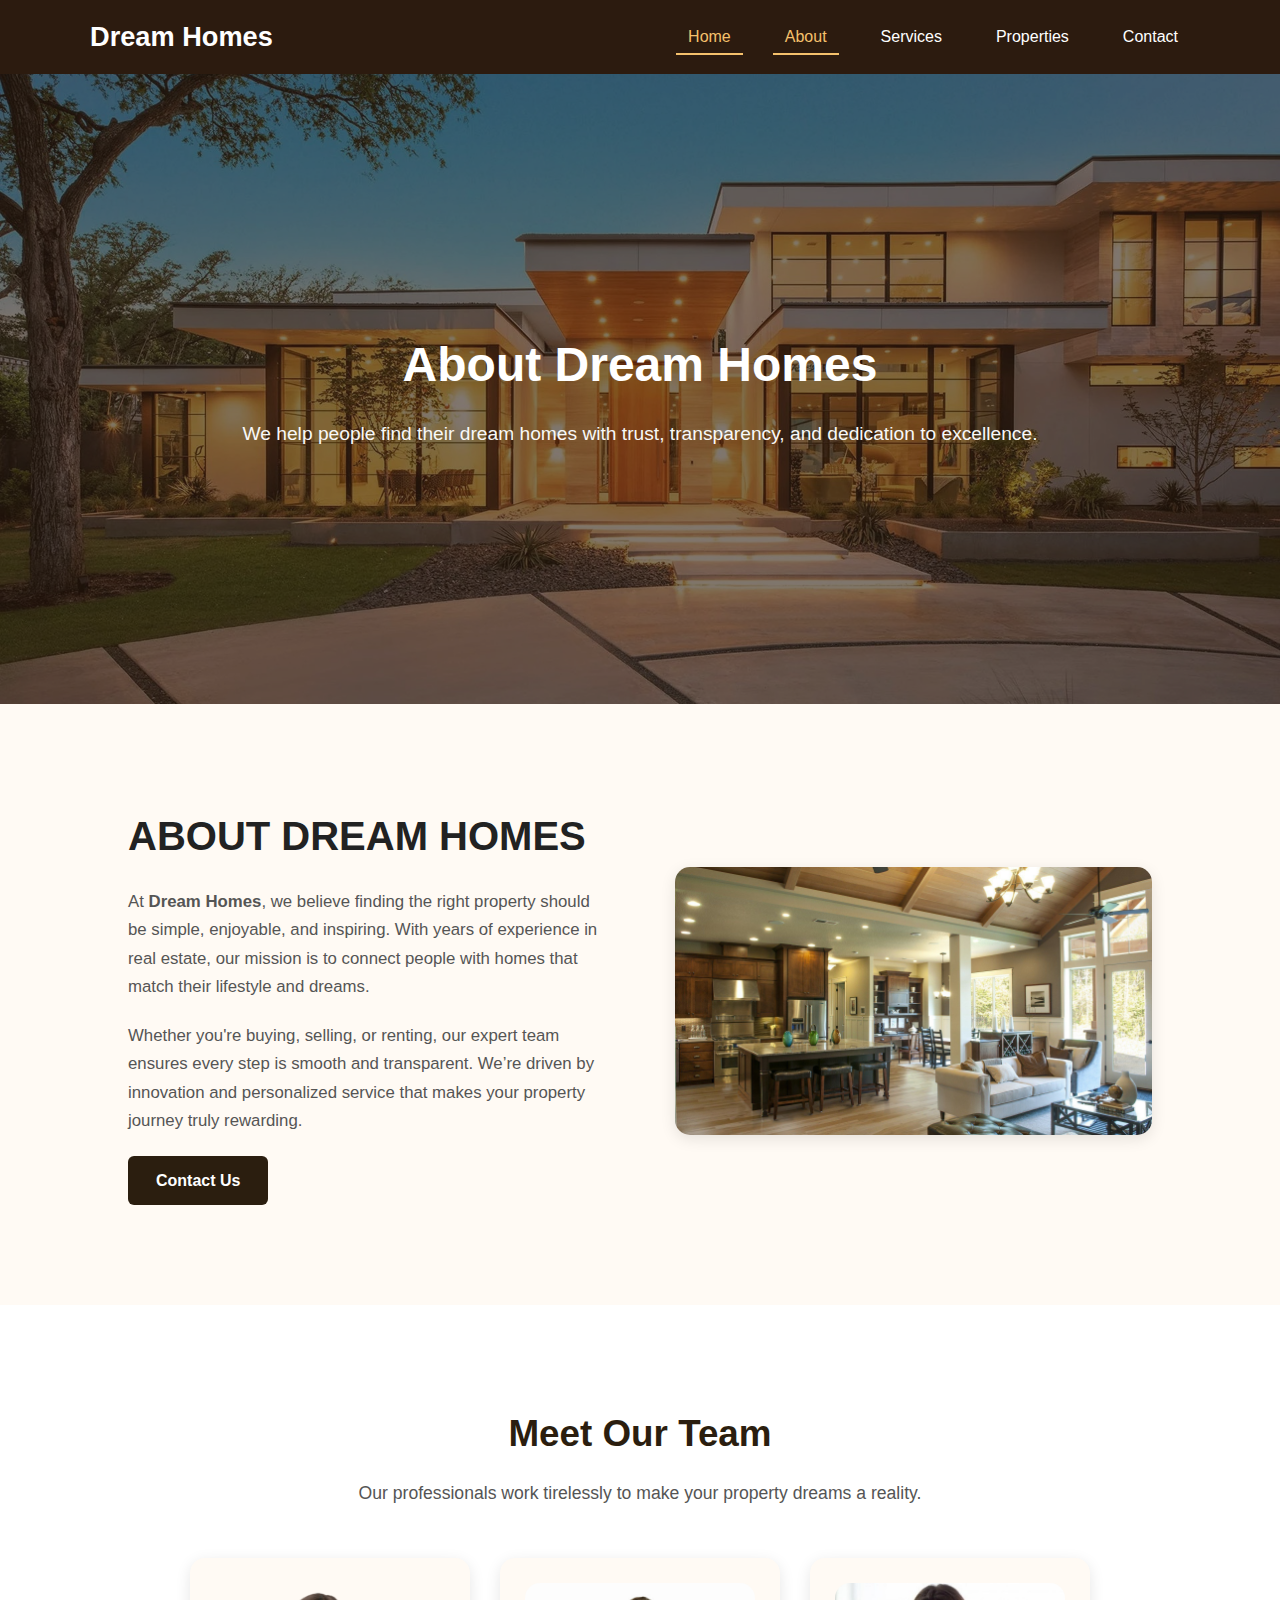
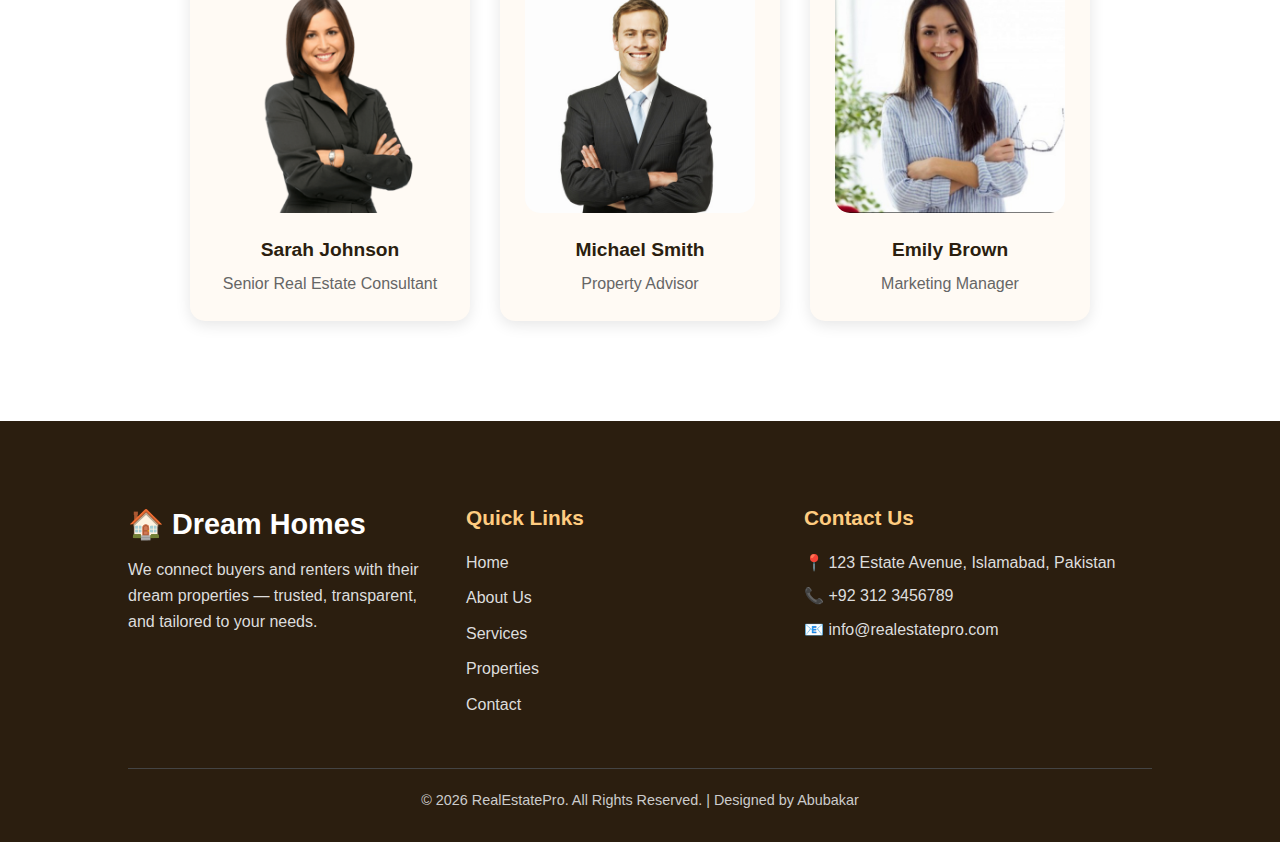
<file: about.html>
<!DOCTYPE html>
<html lang="en">
<head>
  <meta charset="UTF-8" />
  <meta name="viewport" content="width=device-width, initial-scale=1.0" />
  <title>About Us | Dream Homes</title>
  <link rel="stylesheet" href="style.css" />
  <link rel="stylesheet" href="about.css" />
</head>
<body>

<!doctype html>
<html lang="en">
<head>
  <meta charset="utf-8" />
  <meta name="viewport" content="width=device-width, initial-scale=1" />
  <title>Dream Homes</title>

  <!-- Link your stylesheet -->
  <link rel="stylesheet" href="style.css">
</head>
<body>

  <!-- HEADER -->
  <header class="site-header">
    <div class="container header-inner">
      <h1 class="brand">Dream Homes</h1>

      <!-- Hamburger for mobile -->
      <button class="menu-toggle" id="menu-toggle" aria-label="Toggle Menu" aria-expanded="false">
        ☰
      </button>

      <!-- Navigation -->
      <nav id="nav-menu" class="nav" aria-label="Main navigation">
        <ul>
          <li><a href="index.html" class="active">Home</a></li>
          <li><a href="about.html">About</a></li>
          <li><a href="services.html">Services</a></li>
          <li><a href="properties.html">Properties</a></li>
          <li><a href="contact.html">Contact</a></li>
        </ul>
      </nav>
    </div>
  </header>

  <!-- JS Link -->
  <script src="script.js"></script>
</body>
</html>

<!-- ===== ABOUT HERO SECTION ===== -->
<section class="about-hero">
  <div class="about-hero-overlay">
    <div class="about-hero-content">
      <h1>About Dream Homes</h1>
      <p>We help people find their dream homes with trust, transparency, and dedication to excellence.</p>
    </div>
  </div>
</section>




  <!-- ===== ABOUT SECTION START ===== -->  
  <section class="about-page">
    <div class="about-container">
      <div class="about-content">
        <h2>About Dream Homes</h2>
        <p>
          At <strong>Dream Homes</strong>, we believe finding the right property should be simple, enjoyable, and inspiring.
          With years of experience in real estate, our mission is to connect people with homes that match their lifestyle and dreams.
        </p>
        <p>
          Whether you're buying, selling, or renting, our expert team ensures every step is smooth and transparent. We’re driven by
          innovation and personalized service that makes your property journey truly rewarding.
        </p>
        <a href="contact.html" class="btn">Contact Us</a>
      </div>

      <div class="about-image">
        <img src="media/Image/about-us.jpg" alt="Dream Homes Office">
      </div>
    </div>
  </section>
  <!-- ===== ABOUT SECTION END ===== -->


  <!-- ===== TEAM SECTION START ===== -->
  <section class="team-section">
    <h2>Meet Our Team</h2>
    <p class="team-intro">Our professionals work tirelessly to make your property dreams a reality.</p>

    <div class="team-cards">
      <div class="team-card">
        <img src="media/Image/client2.png" alt="Agent 1">
        <h3>Sarah Johnson</h3>
        <p>Senior Real Estate Consultant</p>
      </div>

      <div class="team-card">
        <img src="media/Image/client1.jpg" alt="Agent 2">
        <h3>Michael Smith</h3>
        <p>Property Advisor</p>
      </div>

      <div class="team-card">
        <img src="media/Image/client4.jpeg" alt="Agent 3">
        <h3>Emily Brown</h3>
        <p>Marketing Manager</p>
      </div>
    </div>
  </section>
  <!-- ===== TEAM SECTION END ===== -->



    
   <!-- ========== FOOTER SECTION ========== -->
<footer class="site-footer" id="footer">
  <div class="footer-container">
    <!-- Left: Logo / About -->
    <div class="footer-about">
      <h2 class="footer-logo">🏠 Dream Homes</h2>
      <p>
        We connect buyers and renters with their dream properties — trusted, transparent, and tailored to your needs.
      </p>
    </div>

    <!-- Center: Quick Links -->
    <div class="footer-links">
      <h3>Quick Links</h3>
      <ul>
        <li><a href="#home">Home</a></li>
        <li><a href="about.html">About Us</a></li>
        <li><a href="services.html">Services</a></li>
        <li><a href="properties.html">Properties</a></li>
        <li><a href="contact.html">Contact</a></li>
      </ul>
    </div>

    <!-- Right: Contact Info -->
    <div class="footer-contact">
      <h3>Contact Us</h3>
      <p>📍 123 Estate Avenue, Islamabad, Pakistan</p>
      <p>📞 +92 312 3456789</p>
      <p>📧 info@realestatepro.com</p>

      <div class="social-icons">
        <a href="#" aria-label="Facebook"><i class="fab fa-facebook-f"></i></a>
        <a href="#" aria-label="Twitter"><i class="fab fa-twitter"></i></a>
        <a href="#" aria-label="Instagram"><i class="fab fa-instagram"></i></a>
        <a href="#" aria-label="LinkedIn"><i class="fab fa-linkedin-in"></i></a>
      </div>
    </div>
  </div>

  <div class="footer-bottom">
    <p>© 2025 RealEstatePro. All Rights Reserved. | Designed by Abubakar</p>
  </div>
</footer>
</file>
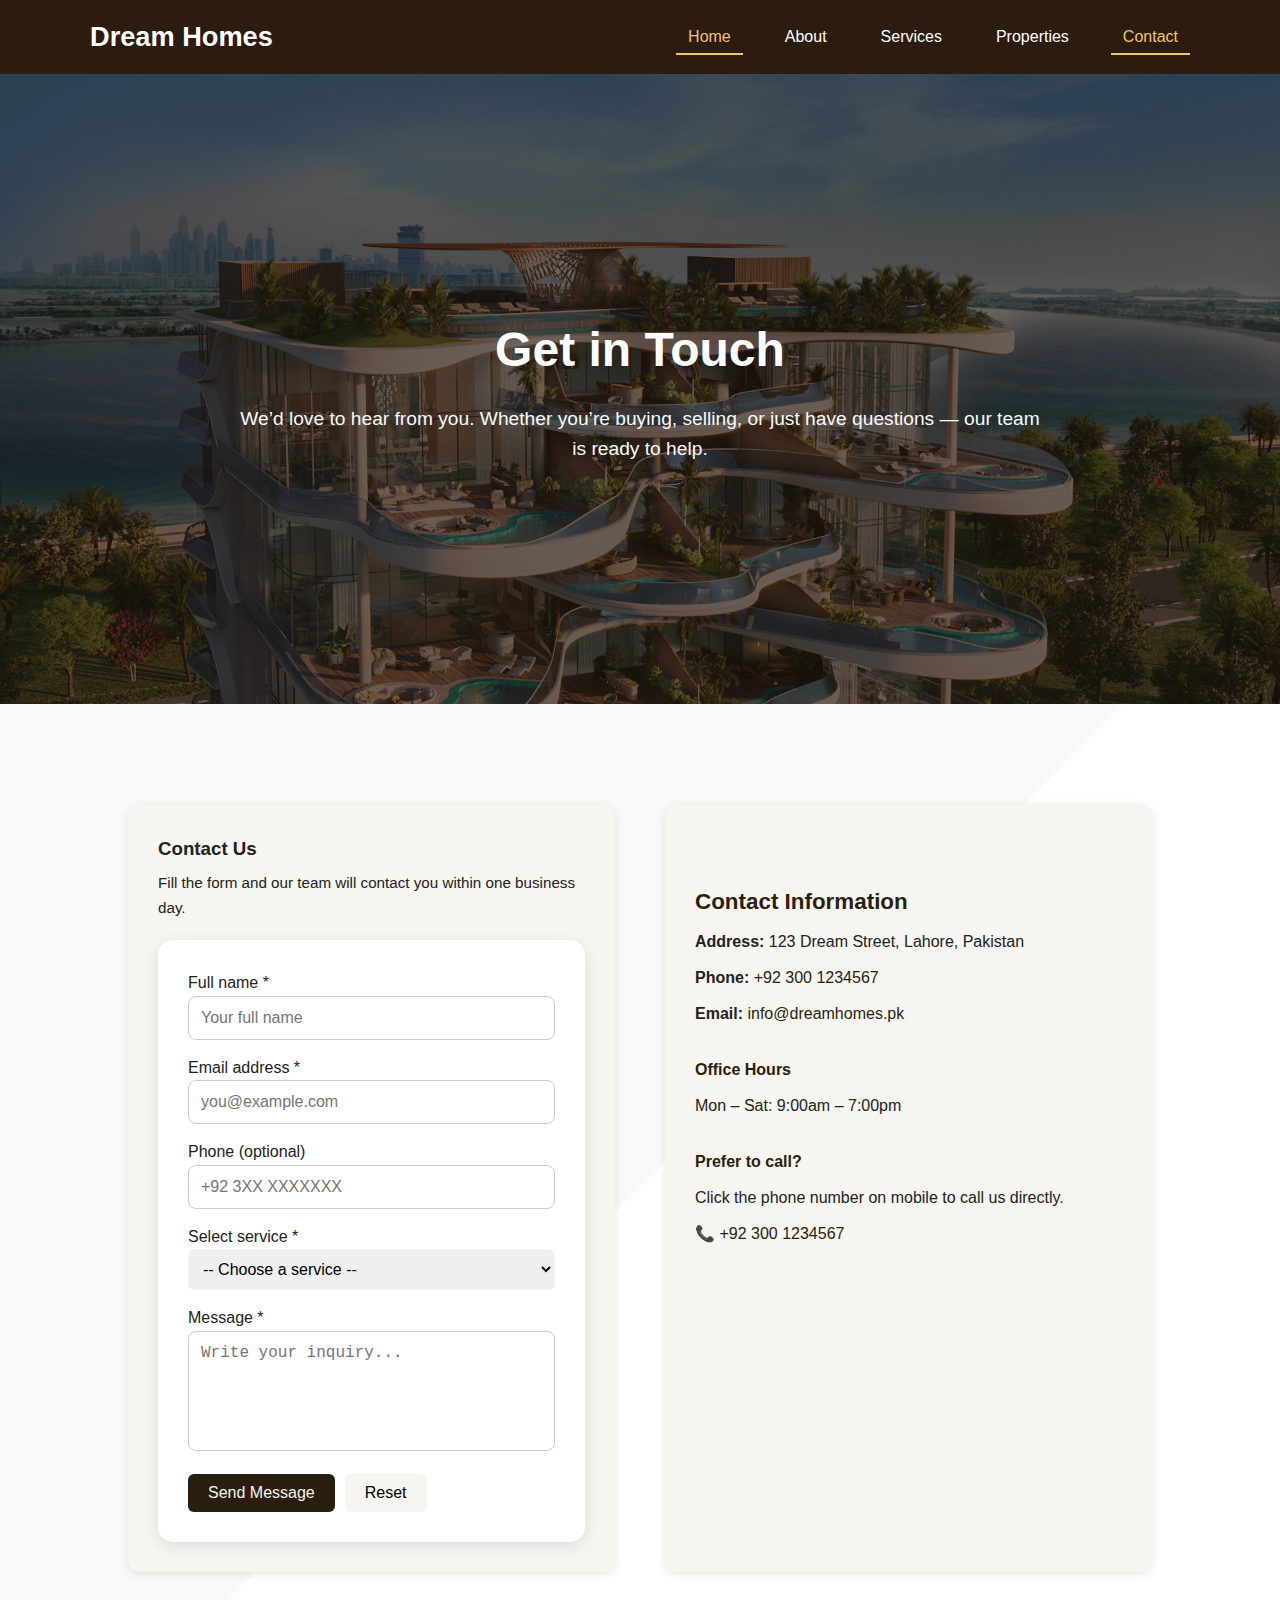
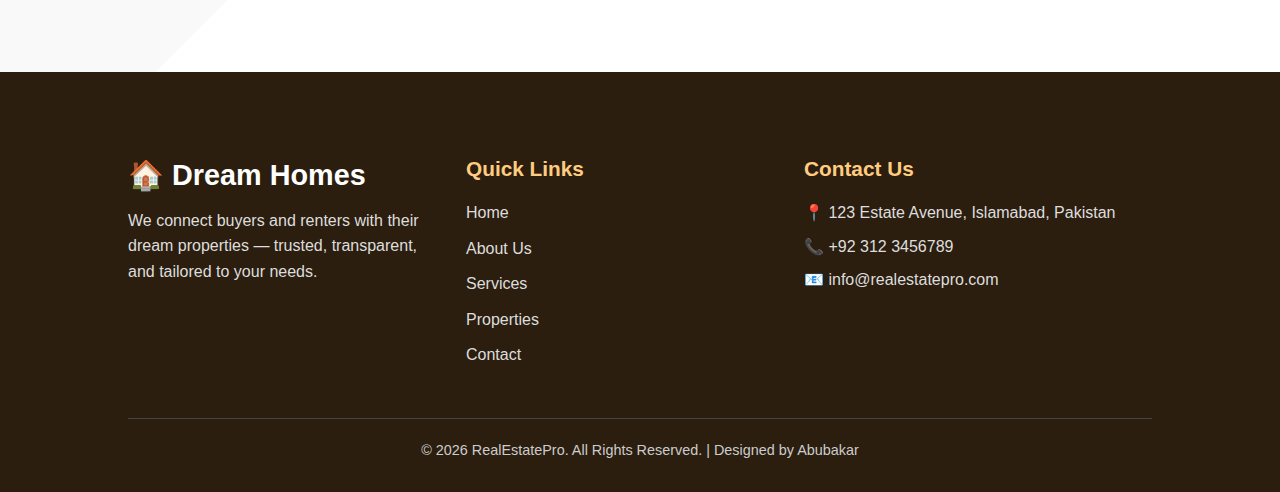
<file: contact.html>
<!doctype html>
<html lang="en">
<head>
  <meta charset="utf-8" />
  <meta name="viewport" content="width=device-width,initial-scale=1" />
  <title>Contact Us | Dream Homes</title>
  <link rel="stylesheet" href="contact.css" />
</head>
<body>

  <!-- HEADER -->
  <!doctype html>
<html lang="en">
<head>
  <meta charset="utf-8" />
  <meta name="viewport" content="width=device-width, initial-scale=1" />
  <title>Dream Homes</title>

  <!-- Link your stylesheet -->
  <link rel="stylesheet" href="style.css">
</head>
<body>

  <!-- HEADER -->
  <header class="site-header">
    <div class="container header-inner">
      <h1 class="brand">Dream Homes</h1>

      <!-- Hamburger for mobile -->
      <button class="menu-toggle" id="menu-toggle" aria-label="Toggle Menu" aria-expanded="false">
        ☰
      </button>

      <!-- Navigation -->
      <nav id="nav-menu" class="nav" aria-label="Main navigation">
        <ul>
          <li><a href="index.html" class="active">Home</a></li>
          <li><a href="about.html">About</a></li>
          <li><a href="services.html">Services</a></li>
          <li><a href="properties.html">Properties</a></li>
          <li><a href="contact.html">Contact</a></li>
        </ul>
      </nav>
    </div>
  </header>

  <!-- JS Link -->
  <script src="script.js"></script>
</body>
</html>


 <!-- ===== CONTACT HERO SECTION ===== -->
<section class="contact-hero">
  <div class="contact-hero-overlay">
    <div class="contact-hero-content">
      <h1>Get in Touch</h1>
      <p>
        We’d love to hear from you. Whether you’re buying, selling, or just have questions — our team is ready to help.
      </p>
    </div>
  </div>
</section>


  <!-- CONTACT SECTION -->
  <main class="contact-section">
    <div class="contact-wrap">

      <!-- CONTACT FORM -->
      <section class="contact-form">
        <h3>Contact Us</h3>
        <p>Fill the form and our team will contact you within one business day.</p>

        <form id="contactForm" novalidate>
          <label for="name">Full name *</label>
          <input id="name" name="name" type="text" placeholder="Your full name" required>

          <label for="email">Email address *</label>
          <input id="email" name="email" type="email" placeholder="you@example.com" required>

          <label for="phone">Phone (optional)</label>
          <input id="phone" name="phone" type="tel" placeholder="+92 3XX XXXXXXX">

          <label for="service">Select service *</label>
          <select id="service" name="service" required>
            <option value="">-- Choose a service --</option>
            <option value="buy">Buy Property</option>
            <option value="sell">Sell Property</option>
            <option value="rent">Rent Property</option>
            <option value="consult">Consultation</option>
          </select>

          <label for="message">Message *</label>
          <textarea id="message" name="message" rows="5" placeholder="Write your inquiry..." required></textarea>

          <div class="form-actions">
            <button type="submit" class="btn primary">Send Message</button>
            <button type="button" id="resetBtn" class="btn secondary">Reset</button>
          </div>

          <div id="formMessage" class="form-message" role="status" aria-live="polite"></div>
        </form>
      </section>

      <!-- CONTACT INFO -->
      <aside class="contact-info">
        <h3>Contact Information</h3>
        <p><strong>Address:</strong> 123 Dream Street, Lahore, Pakistan</p>
        <p><strong>Phone:</strong> <a href="tel:+923001234567">+92 300 1234567</a></p>
        <p><strong>Email:</strong> <a href="mailto:info@dreamhomes.pk">info@dreamhomes.pk</a></p>

        <hr>

        <h4>Office Hours</h4>
        <p>Mon – Sat: 9:00am – 7:00pm</p>

        <hr>

        <h4>Prefer to call?</h4>
        <p>Click the phone number on mobile to call us directly.</p>
        <a class="call-now" href="tel:+923001234567">📞 +92 300 1234567</a>
      </aside>

    </div>
  </main>

  <!-- ========== FOOTER SECTION ========== -->
<footer class="site-footer" id="footer">
  <div class="footer-container">
    <!-- Left: Logo / About -->
    <div class="footer-about">
      <h2 class="footer-logo">🏠 Dream Homes</h2>
      <p>
        We connect buyers and renters with their dream properties — trusted, transparent, and tailored to your needs.
      </p>
    </div>

    <!-- Center: Quick Links -->
    <div class="footer-links">
      <h3>Quick Links</h3>
      <ul>
        <li><a href="#home">Home</a></li>
        <li><a href="about.html">About Us</a></li>
        <li><a href="services.html">Services</a></li>
        <li><a href="properties.html">Properties</a></li>
        <li><a href="contact.html">Contact</a></li>
      </ul>
    </div>

    <!-- Right: Contact Info -->
    <div class="footer-contact">
      <h3>Contact Us</h3>
      <p>📍 123 Estate Avenue, Islamabad, Pakistan</p>
      <p>📞 +92 312 3456789</p>
      <p>📧 info@realestatepro.com</p>

      <div class="social-icons">
        <a href="#" aria-label="Facebook"><i class="fab fa-facebook-f"></i></a>
        <a href="#" aria-label="Twitter"><i class="fab fa-twitter"></i></a>
        <a href="#" aria-label="Instagram"><i class="fab fa-instagram"></i></a>
        <a href="#" aria-label="LinkedIn"><i class="fab fa-linkedin-in"></i></a>
      </div>
    </div>
  </div>

  <div class="footer-bottom">
    <p>© 2025 RealEstatePro. All Rights Reserved. | Designed by Abubakar</p>
  </div>
</footer>
</file>
<file: style.css>
/* RESET */
* {
  margin: 0;
  padding: 0;
  box-sizing: border-box;
}

body {
  font-family: "Poppins", sans-serif;
  color: #2b1e0f;
}

/* HEADER */
/* ===== RESET ===== */
* {
  margin: 0;
  padding: 0;
  box-sizing: border-box;
}

body {
  font-family: 'Poppins', sans-serif;
}

/* ===== RESET ===== */
* {
  margin: 0;
  padding: 0;
  box-sizing: border-box;
}

body {
  font-family: "Poppins", sans-serif;
}

/* Reset */
* {
  margin: 0;
  padding: 0;
  box-sizing: border-box;
}

body {
  font-family: 'Poppins', sans-serif;
  color: #222;
  line-height: 1.6;
}

/* ===== HEADER ===== */
.site-header {
  background-color: #2c1b0f; /* property site theme (dark brown) */
  color: white;
  padding: 15px 20px;
  position: sticky;
  top: 0;
  z-index: 1000;
}

.header-inner {
  display: flex;
  justify-content: space-between;
  align-items: center;
  max-width: 1100px;
  margin: 0 auto;
}

.brand {
  font-size: 1.7rem;
  font-weight: 700;
}

/* ====== NAVIGATION ACTIVE STATE ====== */
.nav a {
  color: white;
  text-decoration: none;
  font-weight: 500;
  padding: 8px 12px;
  transition: color 0.3s, background 0.3s;
}

.nav a:hover {
  color: #f5c16c;
}

.nav a.active {
  color: #f5c16c;         /* gold highlight color */
  border-bottom: 2px solid #f5c16c; /* underline effect */
}


/* ===== HAMBURGER BUTTON ===== */
.menu-toggle {
  background: none;
  border: none;
  color: white;
  font-size: 1.8rem;
  cursor: pointer;
  display: none;
}

/* ===== RESPONSIVE (MOBILE) ===== */
@media (max-width: 768px) {
  .menu-toggle {
    display: block;
  }

  .nav {
    position: absolute;
    top: 65px;
    left: 0;
    width: 100%;
    background-color: #2c1b0f;
    display: none;
    flex-direction: column;
    align-items: center;
    text-align: center;
    padding: 20px 0;
  }

  .nav.show {
    display: flex;
  }

  .nav ul {
    flex-direction: column;
    gap: 20px;
  }

  .nav a {
    font-size: 1.1rem;
  }
}




/* ===== HERO SECTION ===== */
.hero-section {
  position: relative;
  height: 100vh;
  display: flex;
  align-items: center;
  justify-content: center;
  text-align: center;
  color: white;
  overflow: hidden;
}

/* Background Layers (3 layers) */
.hero-section::before,
.hero-section::after {
  content: "";
  position: absolute;
  top: 0;
  left: 0;
  width: 100%;
  height: 100%;
  z-index: 0;
}

/* Layer 1: Background Image */
.hero-section {
  background-image: url('media/hero-bg.jpg');
  background-size: cover;
  background-position: center;
}

/* Layer 2: Dark Overlay */
.hero-section::before {
  background: rgba(0, 0, 0, 0.5);
}

/* Layer 3: Gradient Overlay */
.hero-section::after {
  background: linear-gradient(to bottom right, rgba(109, 88, 75, 0.4), rgba(0, 0, 0, 0.6));
}

/* Content */
.hero-content {
  position: relative;
  z-index: 1;
  max-width: 800px;
  padding: 0 1rem;
}

.hero-content h1 {
  font-size: 3rem;
  font-weight: 700;
  margin-bottom: 1rem;
  text-transform: capitalize;
}

.hero-content p {
  font-size: 1.2rem;
  margin-bottom: 2rem;
  color: #e0e0e0;
}

.hero-btn {
  background-color: #2b1e0f;
  color: #f5ead7;
  padding: 12px 24px;
  border-radius: 6px;
  text-decoration: none;
  font-weight: 600;
  transition: background 0.3s ease;
}

.hero-btn:hover {
  background-color: #817b71;
}
/* ===== HERO: Tablet & Mobile (drop-in) =====
   Paste this at the END of your styles.css so it overrides earlier rules.
*/

/* Tablet: widths up to 991px */
@media (max-width: 991px) {
  /* selector covers both .hero-section and .hero just in case */
  .hero-section,
  .hero {
    padding: 80px 4% !important;
    min-height: 70vh !important;        /* shorten overall height on tablets */
    height: auto !important;
    background-position: center top !important;
    background-size: cover !important;
  }

  .hero-content,
  .hero .hero-content,
  .hero-section .hero-content {
    max-width: 900px !important;
    margin: 0 auto !important;
    text-align: center !important;
    padding: 0 6px !important;
  }

  .hero-content h1,
  .hero .hero-content h1,
  .hero-section .hero-content h1 {
    font-size: 2.2rem !important;
    line-height: 1.25 !important;
    margin-bottom: 12px !important;
    font-weight: 700 !important;
  }

  .hero-content p,
  .hero .hero-content p,
  .hero-section .hero-content p {
    font-size: 1.02rem !important;
    line-height: 1.5 !important;
    margin-bottom: 16px !important;
    color: rgba(255,255,255,0.92) !important;
  }

  .hero-btn,
  .hero .hero-btn,
  .hero-section .hero-btn {
    padding: 12px 26px !important;
    font-size: 1rem !important;
  }
}

/* Mobile: widths up to 600px */
@media (max-width: 600px) {
  .hero-section,
  .hero {
    padding: 60px 5% !important;
    min-height: 56vh !important;        /* keep hero shorter on phones */
    height: auto !important;
    background-position: center center !important;
    background-size: cover !important;
  }

  .hero-content,
  .hero .hero-content,
  .hero-section .hero-content {
    max-width: 95% !important;
    padding: 0 8px !important;
    text-align: center !important;
  }

  .hero-content h1,
  .hero .hero-content h1,
  .hero-section .hero-content h1 {
    font-size: 1.6rem !important;
    line-height: 1.25 !important;
    margin-bottom: 10px !important;
  }

  .hero-content p,
  .hero .hero-content p,
  .hero-section .hero-content p {
    font-size: 0.95rem !important;
    line-height: 1.45 !important;
    margin-bottom: 12px !important;
  }

  .hero-btn,
  .hero .hero-btn,
  .hero-section .hero-btn {
    padding: 10px 20px !important;
    font-size: 0.95rem !important;
  }
}




/* ===== ABOUT SECTION ===== */
.about-section {
  padding: 50px 10%;
  background-color: #f9f9f9;
}

.about-container {
  display: flex;
  align-items: center;
  justify-content: space-between;
  gap: 70px;
  max-width: 1280px;
  margin: 0 auto;
}

/* Left Image */
.about-image {
  flex: 1;
}

.about-image img {
  width: 100%;
  border-radius: 15px;
  box-shadow: 0 4px 15px rgba(0, 0, 0, 0.1);
}

/* Right Content */
.about-content {
  flex: 1;
}

.about-content h2 {
  font-size: 2.5rem;
  color: #222;
  margin-bottom: 20px;
  text-transform: uppercase;
}

.about-content p {
  color: #555;
  line-height: 1.7;
  margin-bottom: 20px;
  font-size: 1.05rem;
}

.about-btn {
  display: inline-block;
  background-color: #2b1e0f;
  color: #fff;
  text-decoration: none;
  padding: 12px 25px;
  border-radius: 8px;
  font-weight: 600;
  transition: all 0.3s ease;
}

.about-btn:hover {
  background-color: #817b71;
}

/* ===== RESPONSIVE DESIGN ===== */
@media (max-width: 991px) {
  .about-container {
    flex-direction: column;
    text-align: center;
  }

  .about-image,
  .about-content {
    flex: 1 1 100%;
  }

  .about-image img {
    max-width: 90%;
  }
}

@media (max-width: 600px) {
  .about-section {
    padding: 50px 5%;
  }

  .about-content h2 {
    font-size: 2rem;
  }

  .about-content p {
    font-size: 0.95rem;
  }
}


/* ===== SERVICES SECTION ===== */
.services-section {
  background-color: #ffffff;
  padding: 100px 10%;
}

.services-container {
  max-width: 1280px;
  margin: 0 auto;
  text-align: center;
}

.services-section h2 {
  font-size: 2.5rem;
  color: #2b1e0f;
  text-transform: uppercase;
  margin-bottom: 15px;
}

.services-intro {
  font-size: 1.1rem;
  color: #555;
  max-width: 700px;
  margin: 0 auto 50px;
  line-height: 1.6;
}

.service-boxes {
  display: flex;
  flex-wrap: wrap;
  justify-content: center;
  gap: 40px;
}

.service-box {
  background: #f9f9f9;
  border-radius: 20px;
  box-shadow: 0 4px 15px rgba(0, 0, 0, 0.1);
  padding: 30px;
  width: 280px;
  transition: all 0.3s ease;
}

.service-box:hover {
  transform: translateY(-8px);
  box-shadow: 0 6px 20px rgba(0, 0, 0, 0.2);
}

.service-box img {
  width: 100%;
  border-radius: 15px;
  margin-bottom: 20px;
}

.service-box h3 {
  font-size: 1.4rem;
  color: #2b1e0f;
  margin-bottom: 10px;
}

.service-box p {
  color: #555;
  font-size: 1rem;
  line-height: 1.6;
}

/* ===== RESPONSIVE DESIGN ===== */
@media (max-width: 991px) {
  .service-boxes {
    flex-direction: column;
    align-items: center;
  }

  .service-box {
    width: 90%;
  }
}

/* ===== MOBILE PADDING ADJUSTMENT ===== */
@media (max-width: 600px) {
  .services-section {
    padding-top: 50px;
    padding-bottom: 50px;
  }

  .services-section h2 {
    font-size: 2rem;
  }

  .services-intro {
    font-size: 1rem;
    margin-bottom: 40px;
  }
}

/* ===== WHY CHOOSE US SECTION ===== */
.why-choose {
  background-color: #f9f9f9;
  padding: 100px 10%;
}

.why-container {
  display: flex;
  align-items: center;
  justify-content: space-between;
  gap: 40px;
  max-width: 1280px;
  margin: 0 auto;
}

/* Left Image */
.why-image {
  flex: 1;
}

.why-image img {
  width: 100%;
  border-radius: 15px;
  box-shadow: 0 4px 15px rgba(0, 0, 0, 0.1);
}

/* Right Content */
.why-content {
  flex: 1;
}

.why-content h2 {
  font-size: 2.5rem;
  color: #2b1e0f;
  margin-bottom: 20px;
  text-transform: uppercase;
}

.why-content p {
  color: #555;
  line-height: 1.7;
  margin-bottom: 20px;
  font-size: 1.05rem;
}

.why-points {
  list-style: none;
  padding: 0;
  margin-bottom: 30px;
}

.why-points li {
  font-size: 1rem;
  color: #2b1e0f;
  margin-bottom: 10px;
  font-weight: 500;
}

.why-btn {
  display: inline-block;
  background-color: #2b1e0f;
  color: #fff;
  text-decoration: none;
  padding: 12px 25px;
  border-radius: 8px;
  font-weight: 600;
  transition: all 0.3s ease;
}

.why-btn:hover {
  background-color: #817b71;
}

/* ===== RESPONSIVE DESIGN ===== */
@media (max-width: 991px) {
  .why-container {
    flex-direction: column;
    text-align: center;
  }

  .why-image,
  .why-content {
    flex: 1 1 100%;
  }

  .why-image img {
    max-width: 90%;
  }
}

/* ===== MOBILE PADDING ===== */
@media (max-width: 600px) {
  .why-choose {
    padding-top: 50px;
    padding-bottom: 50px;
  }

  .why-content h2 {
    font-size: 2rem;
  }

  .why-content p {
    font-size: 0.95rem;
  }
}


/* ===== PROPERTY LISTINGS SECTION ===== */
.property-section {
  background-color: #fff;
  padding: 100px 10%;
  text-align: center;
}

.property-container {
  max-width: 1280px;
  margin: 0 auto;
}

.property-section h2 {
  font-size: 2.5rem;
  color: #2b1e0f;
  text-transform: uppercase;
  margin-bottom: 15px;
}

.property-intro {
  font-size: 1.1rem;
  color: #555;
  max-width: 700px;
  margin: 0 auto 50px;
  line-height: 1.6;
}

/* ===== GRID LAYOUT ===== */
.property-grid {
  display: grid;
  grid-template-columns: repeat(auto-fit, minmax(280px, 1fr));
  gap: 40px;
}

/* ===== CARD STYLING ===== */
.property-card {
  background: #f9f9f9;
  border-radius: 15px;
  overflow: hidden;
  box-shadow: 0 4px 15px rgba(0, 0, 0, 0.1);
  transition: all 0.3s ease;
}

.property-card:hover {
  transform: translateY(-8px);
  box-shadow: 0 6px 20px rgba(0, 0, 0, 0.2);
}

.property-card img {
  width: 100%;
  height: 220px;
  object-fit: cover;
}

.property-info {
  padding: 20px;
  text-align: left;
}

.property-info h3 {
  font-size: 1.4rem;
  color: #2b1e0f;
  margin-bottom: 10px;
}

.property-info .location {
  color: #666;
  font-size: 0.95rem;
  margin-bottom: 10px;
}

.property-info .price {
  color: #2b1e0f;
  font-size: 1.1rem;
  font-weight: 600;
  margin-bottom: 15px;
}

.view-btn {
  background-color: #2b1e0f;
  color: #fff;
  border: none;
  padding: 10px 20px;
  border-radius: 6px;
  font-weight: 600;
  cursor: pointer;
  transition: all 0.3s ease;
}

.view-btn:hover {
  background-color: #817b71;
}

/* ===== MODAL STYLING ===== */
.modal {
  display: none; /* Hidden by default */
  position: fixed;
  inset: 0;
  background: rgba(0, 0, 0, 0.6);
  justify-content: center;
  align-items: center;
  z-index: 1000;
}

.modal-content {
  background: #fff;
  padding: 30px;
  border-radius: 10px;
  width: 90%;
  max-width: 500px;
  box-shadow: 0 6px 20px rgba(0, 0, 0, 0.3);
  text-align: left;
  position: relative;
}

.close-btn {
  position: absolute;
  top: 15px;
  right: 20px;
  font-size: 1.5rem;
  color: #333;
  cursor: pointer;
}

.modal-content h3 {
  color: #2b1e0f;
  font-size: 1.8rem;
  margin-bottom: 10px;
}

.modal-content p {
  margin: 10px 0;
  color: #555;
  line-height: 1.6;
}

/* ===== RESPONSIVE ===== */
@media (max-width: 600px) {
  .property-section {
    padding-top: 50px;
    padding-bottom: 50px;
  }

  .property-section h2 {
    font-size: 2rem;
  }

  .property-info {
    text-align: center;
  }
}

/* ===== TESTIMONIALS SECTION ===== */
.testimonials {
  background-color: #f7f7f7;
  padding: 100px 10%;
  text-align: center;
}

.testimonials-container {
  max-width: 1280px;
  margin: 0 auto;
}

.testimonials h2 {
  font-size: 2.5rem;
  color: #2b1e0f;
  text-transform: uppercase;
  margin-bottom: 15px;
}

.testimonials-intro {
  font-size: 1.1rem;
  color: #555;
  max-width: 700px;
  margin: 0 auto 50px;
  line-height: 1.6;
}

/* ===== GRID LAYOUT ===== */
.testimonial-grid {
  display: grid;
  grid-template-columns: repeat(auto-fit, minmax(260px, 1fr));
  gap: 40px;
}

/* ===== CARD STYLING ===== */
.testimonial-card {
  background: #fff;
  border-radius: 15px;
  padding: 30px 20px;
  box-shadow: 0 4px 15px rgba(0, 0, 0, 0.1);
  transition: all 0.3s ease;
}

.testimonial-card:hover {
  transform: translateY(-8px);
  box-shadow: 0 6px 20px rgba(0, 0, 0, 0.15);
}

.testimonial-card img {
  width: 90px;
  height: 90px;
  border-radius: 50%;
  margin-bottom: 15px;
  object-fit: cover;
  border: 3px solid #2b1e0f;
}

.testimonial-card h3 {
  color: #2b1e0f;
  font-size: 1.3rem;
  margin-bottom: 10px;
}

.testimonial-card .review {
  color: #555;
  font-size: 1rem;
  line-height: 1.6;
  margin-bottom: 15px;
  font-style: italic;
}

.stars {
  color: #2b1e0f;
  font-size: 1.2rem;
}

/* ===== RESPONSIVE ===== */
@media (max-width: 600px) {
  .testimonials {
    padding-top: 50px;
    padding-bottom: 50px;
  }

  .testimonials h2 {
    font-size: 2rem;
  }

  .testimonial-card {
    padding: 25px 15px;
  }

  .testimonial-card .review {
    font-size: 0.95rem;
  }
}


/* ========== TESTIMONIALS SECTION ========== */
.testimonials {
  background-color: #f9f9f9;
  padding: 100px 10%;
  text-align: center;
}

.testimonials-container {
  max-width: 1280px;
  margin: 0 auto;
}

.testimonials h2 {
  font-size: 2.5rem;
  color: #2b1e0f;
  text-transform: uppercase;
  margin-bottom: 15px;
}

.testimonials-intro {
  font-size: 1.1rem;
  color: #555;
  max-width: 700px;
  margin: 0 auto 50px;
  line-height: 1.6;
}

/* ===== TESTIMONIAL ITEMS ===== */
.testimonial-list {
  display: flex;
  flex-wrap: wrap;
  justify-content: center;
  gap: 40px;
}

.testimonial-item {
  display: flex;
  align-items: flex-start;
  gap: 20px;
  text-align: left;
  max-width: 550px;
  background: #fff;
  border-radius: 15px;
  padding: 25px 30px;
  box-shadow: 0 4px 10px rgba(0, 0, 0, 0.08);
  transition: all 0.3s ease;
}

.testimonial-item:hover {
  transform: translateY(-5px);
  box-shadow: 0 6px 15px rgba(0, 0, 0, 0.15);
}

.testimonial-item img {
  width: 80px;
  height: 80px;
  border-radius: 50%;
  object-fit: cover;
  flex-shrink: 0;
}

.testimonial-content h3 {
  font-size: 1.2rem;
  color: #2b1e0f;
  margin-bottom: 5px;
}

.testimonial-content .stars {
  color: #2b1e0f;
  font-size: 1.1rem;
  margin-bottom: 8px;
}

.testimonial-content p {
  color: #555;
  font-size: 0.95rem;
  line-height: 1.6;
}

/* ===== RESPONSIVE DESIGN ===== */
@media (max-width: 900px) {
  .testimonial-list {
    flex-direction: column;
    align-items: center;
  }

  .testimonial-item {
    width: 100%;
    max-width: 90%;
  }
}

@media (max-width: 600px) {
  .testimonials {
    padding-top: 50px;
    padding-bottom: 50px;
  }

  .testimonials h2 {
    font-size: 2rem;
  }

  .testimonials-intro {
    font-size: 1rem;
    margin-bottom: 40px;
  }

  .testimonial-item {
    flex-direction: column;
    align-items: center;
    text-align: center;
  }

  .testimonial-item img {
    margin-bottom: 15px;
  }

  .testimonial-content {
    text-align: center;
  }
}
/* ========== CONTACT SECTION ========== */
.contact-section {
  background: linear-gradient(135deg, #f9f9f9 50%, #fff 50%);
  padding: 100px 10%;
}

.contact-container {
  max-width: 1280px;
  margin: 0 auto;
  text-align: center;
}

.contact-section h2 {
  font-size: 2.5rem;
  color: #2b1e0f;
  text-transform: uppercase;
  margin-bottom: 15px;
}

.contact-intro {
  font-size: 1.1rem;
  color: #555;
  max-width: 700px;
  margin: 0 auto 50px;
  line-height: 1.6;
}

/* ===== CONTACT CONTENT ===== */
.contact-content {
  display: flex;
  justify-content: space-between;
  align-items: flex-start;
  gap: 50px;
  flex-wrap: wrap;
}

/* LEFT: Contact Info */
.contact-info {
  flex: 1;
  min-width: 300px;
  text-align: left;
}

.contact-info h3 {
  color: #2b1e0f;
  margin-top: 50px;
  margin-bottom: 10px;
  font-size: 1.4rem;
}

.contact-info ul {
  list-style: none;
  padding: 0;
}

.contact-info li {
  display: flex;
  align-items: flex-start;
  gap: 10px;
  margin-bottom: 15px;
  color: #333;
}

.contact-info .icon {
  font-size: 1.5rem;
  color: #2b1e0f;
}

.social-links {
  margin-top: 20px;
}

.social-links a {
  font-size: 1.4rem;
  margin-right: 10px;
  text-decoration: none;
  color: #2b1e0f;
  transition: 0.3s;
}

.social-links a:hover {
  color: #817b71;
}

/* RIGHT: Contact Form */
.contact-form {
  flex: 1;
  min-width: 300px;
}

.contact-form form {
  background: #fff;
  padding: 30px;
  border-radius: 15px;
  box-shadow: 0 4px 15px rgba(0, 0, 0, 0.1);
  text-align: left;
}

.form-group {
  margin-bottom: 20px;
}

.contact-form input,
.contact-form textarea {
  width: 100%;
  padding: 12px;
  border-radius: 8px;
  border: 1px solid #ccc;
  font-size: 1rem;
  color: #333;
}

.contact-form textarea {
  height: 120px;
  resize: none;
}

.submit-btn {
  background-color: #2b1e0f;
  color: #fff;
  border: none;
  padding: 12px 25px;
  border-radius: 8px;
  font-size: 1rem;
  font-weight: 600;
  cursor: pointer;
  transition: all 0.3s ease;
}

.submit-btn:hover {
  background-color: #817b71;
}

/* ===== RESPONSIVE DESIGN ===== */
@media (max-width: 900px) {
  .contact-content {
    flex-direction: column;
    align-items: center;
    text-align: center;
  }

  .contact-info {
    text-align: center;
  }

  .contact-info li {
    justify-content: center;
  }
}

@media (max-width: 600px) {
  .contact-section {
    padding-top: 50px;
    padding-bottom: 50px;
  }

  .contact-section h2 {
    font-size: 2rem;
  }

  .contact-intro {
    font-size: 1rem;
    margin-bottom: 40px;
  }

  .contact-form form {
    padding: 20px;
  }
}

/* ========== BLOG SECTION ========== */
.blog-section {
  background-color: #fff;
  padding: 100px 10%;
  text-align: center;
}

.blog-container {
  max-width: 1280px;
  margin: 0 auto;
}

.blog-section h2 {
  font-size: 2.5rem;
  color: #2b1e0f;
  text-transform: uppercase;
  margin-bottom: 15px;
}

.blog-intro {
  font-size: 1.1rem;
  color: #555;
  max-width: 700px;
  margin: 0 auto 50px;
  line-height: 1.6;
}

/* BLOG GRID */
.blog-grid {
  display: grid;
  grid-template-columns: repeat(auto-fit, minmax(300px, 1fr));
  gap: 40px;
}

/* BLOG POST */
.blog-post {
  background: #fafafa;
  border-radius: 15px;
  overflow: hidden;
  box-shadow: 0 4px 15px rgba(0, 0, 0, 0.1);
  transition: all 0.3s ease;
}

.blog-post:hover {
  transform: translateY(-6px);
  box-shadow: 0 6px 20px rgba(0, 0, 0, 0.2);
}

.blog-post img {
  width: 100%;
  height: 220px;
  object-fit: cover;
}

.blog-content {
  padding: 20px;
  text-align: left;
}

.blog-content h3 {
  font-size: 1.4rem;
  color: #2b1e0f;
  margin-bottom: 8px;
}

.blog-content .date {
  font-size: 0.9rem;
  color: #777;
  margin-bottom: 10px;
}

.blog-content .excerpt {
  color: #555;
  font-size: 1rem;
  line-height: 1.6;
  margin-bottom: 15px;
}

.read-more {
  background-color: #2b1e0f;
  color: #fff;
  border: none;
  padding: 10px 20px;
  border-radius: 6px;
  font-weight: 600;
  cursor: pointer;
  transition: all 0.3s ease;
}

.read-more:hover {
  background-color: #817b71d7;
}

/* ========== MODAL STYLING ========== */
.blog-modal {
  display: none;
  position: fixed;
  z-index: 999;
  left: 0;
  top: 0;
  width: 100%;
  height: 100%;
  background-color: rgba(0, 0, 0, 0.7);
  justify-content: center;
  align-items: center;
}

.modal-content {
  background: #fff;
  padding: 30px;
  border-radius: 12px;
  max-width: 600px;
  width: 90%;
  text-align: left;
  box-shadow: 0 4px 20px rgba(0, 0, 0, 0.3);
  position: relative;
}

.modal-content h3 {
  color: #2b1e0f;
  margin-bottom: 15px;
}

.modal-content p {
  color: #333;
  line-height: 1.6;
}

.close {
  position: absolute;
  top: 10px;
  right: 15px;
  font-size: 1.5rem;
  color: #000;
  cursor: pointer;
}

/* RESPONSIVE */
@media (max-width: 600px) {
  .blog-section {
    padding-top: 50px;
    padding-bottom: 50px;
  }

  .blog-section h2 {
    font-size: 2rem;
  }

  .blog-intro {
    font-size: 1rem;
    margin-bottom: 40px;
  }

  .blog-content {
    text-align: center;
  }
}
/* ========== FOOTER ========== */
.site-footer {
  background-color: #2b1e0f;
  color: #fff;
  padding: 80px 10% 30px;
  font-family: "Poppins", sans-serif;
}

.footer-container {
  display: flex;
  justify-content: space-between;
  flex-wrap: wrap;
  gap: 40px;
  max-width: 1580px;
  margin: 0 auto;
}

/* Footer About */
.footer-about {
  flex: 1 1 200px;
}

.footer-logo {
  font-size: 1.8rem;
  font-weight: bold;
  margin-bottom: 10px;
}

.footer-about p {
  color: #ddd;
  line-height: 1.6;
  font-size: 1rem;
}

/* Footer Links */
.footer-links {
  flex: 1 1 200px;
}

.footer-links h3 {
  font-size: 1.3rem;
  margin-bottom: 15px;
  color: #ffcc80;
}

.footer-links ul {
  list-style: none;
  padding: 0;
}

.footer-links li {
  margin-bottom: 10px;
}

.footer-links a {
  text-decoration: none;
  color: #ddd;
  transition: color 0.3s ease;
}

.footer-links a:hover {
  color: #ffcc80;
}

/* Footer Contact */
.footer-contact {
  flex: 1 1 250px;
}

.footer-contact h3 {
  font-size: 1.3rem;
  margin-bottom: 15px;
  color: #ffcc80;
}

.footer-contact p {
  color: #ddd;
  margin-bottom: 8px;
  font-size: 1rem;
}

.social-icons {
  margin-top: 10px;
}

.social-icons a:hover {
  background: #ffcc80;
  color: #2b1e0f;
}

/* Footer Bottom */
.footer-bottom {
  text-align: center;
  border-top: 1px solid #444;
  padding-top: 20px;
  margin-top: 40px;
}

.footer-bottom p {
  color: #ccc;
  font-size: 0.9rem;
}

/* ========== RESPONSIVE STYLES ========== */
@media (max-width: 768px) {
  .site-footer {
    padding-top: 50px;
    padding-bottom: 20px;
  }

  .footer-container {
    flex-direction: column;
    text-align: center;
  }

  .social-icons {
    justify-content: center;
  }

  .footer-links,
  .footer-about,
  .footer-contact {
    flex: 1 1 100%;
  }

  .footer-logo {
    font-size: 1.6rem;
  }
}
</file>
<file: about.css>
/* Reset */
* {
  margin: 0;
  padding: 0;
  box-sizing: border-box;
}

body {
  font-family: 'Poppins', sans-serif;
  color: #222;
  line-height: 1.6;
}

/* ===== HEADER ===== */
.site-header {
  background-color: #2c1b0f; /* property site theme (dark brown) */
  color: white;
  padding: 15px 20px;
  position: sticky;
  top: 0;
  z-index: 1000;
}

.header-inner {
  display: flex;
  justify-content: space-between;
  align-items: center;
  max-width: 1100px;
  margin: 0 auto;
}

.brand {
  font-size: 1.7rem;
  font-weight: 700;
}

/* ===== NAVIGATION ===== */
.nav ul {
  list-style: none;
  display: flex;
  gap: 30px;
}

.nav a {
  text-decoration: none;
  color: white;
  font-weight: 500;
  transition: color 0.3s;
}

.nav a:hover,
.nav a.active {
  color: #ffffff; /* gold highlight */
}

/* ===== HAMBURGER BUTTON ===== */
.menu-toggle {
  background: none;
  border: none;
  color: white;
  font-size: 1.8rem;
  cursor: pointer;
  display: none;
}

/* ===== RESPONSIVE (MOBILE) ===== */
@media (max-width: 768px) {
  .menu-toggle {
    display: block;
  }

  .nav {
    position: absolute;
    top: 65px;
    left: 0;
    width: 100%;
    background-color: #2c1b0f;
    display: none;
    flex-direction: column;
    align-items: center;
    text-align:center;
    padding: 20px 0;
  }

  .nav.show {
    display: flex;
  }

  .nav ul {
    flex-direction: column;
    gap: 20px;
  }

  .nav a {
    font-size: 1.1rem;
  }
}

/* ===== ABOUT HERO SECTION ===== */
.about-hero {
  position: relative;
  background-image: url("media/imgi_1_Custom-Luxury-Home-Dallas.jpg"); /* change this path to your actual image */
  background-size: cover;
  background-position: center;
  background-repeat: no-repeat;
  height: 70vh;
  display: flex;
  align-items: center;
  justify-content: center;
  color: #ffffff;
  text-align: center;
  overflow: hidden;
}

.about-hero-overlay {
  position: absolute;
  top: 0;
  left: 0;
  width: 100%;
  height: 100%;
  background: rgba(44, 27, 15, 0.6); /* soft dark overlay */
  display: flex;
  align-items: center;
  justify-content: center;
  padding: 0 20px;
}

.about-hero-content {
  position: relative;
  z-index: 2;
  max-width: 800px;
}

.about-hero h1 {
  font-size: 3rem;
  font-weight: 700;
  margin-bottom: 15px;
  color: #ffffff; /* gold accent */
}

.about-hero p {
  font-size: 1.2rem;
  line-height: 1.6;
  color: #f8f8f8;
}

/* ===== RESPONSIVE DESIGN ===== */
@media (max-width: 768px) {
  .about-hero {
    height: 60vh;
  }

  .about-hero h1 {
    font-size: 2.2rem;
  }

  .about-hero p {
    font-size: 1rem;
  }
}


/* ===== ABOUT PAGE ===== */
.about-page {
  padding: 100px 10%;
  background-color: #fffaf4;
}

.about-container {
  display: flex;
  align-items: center;
  justify-content: space-between;
  gap: 40px;
  max-width: 1200px;
  margin: 0 auto;
  flex-wrap: wrap;
}

.about-content {
  flex: 1;
  min-width: 320px;
}

.about-content h2 {
  font-size: 2.5rem;
  color: #2b1e0f;
  margin-bottom: 20px;
}

.about-content p {
  font-size: 1.1rem;
  color: #555;
  line-height: 1.7;
  margin-bottom: 20px;
}

.about-content .btn {
  display: inline-block;
  background-color: #2b1e0f;
  color: #fff;
  padding: 12px 28px;
  border-radius: 6px;
  text-decoration: none;
  font-weight: bold;
  transition: 0.3s;
}

.about-content .btn:hover {
  background-color: #4b341b;
}

.about-image {
  flex: 1;
  min-width: 320px;
  text-align: right;
}

.about-image img {
  max-width: 100%;
  border-radius: 20px;
  box-shadow: 0 6px 25px rgba(0, 0, 0, 0.1);
}

/* ===== TEAM SECTION ===== */
.team-section {
  padding: 100px 10%;
  background-color: #fff;
  text-align: center;
}

.team-section h2 {
  font-size: 2.3rem;
  color: #2b1e0f;
  margin-bottom: 15px;
}

.team-intro {
  color: #555;
  font-size: 1.1rem;
  margin-bottom: 50px;
}

.team-cards {
  display: flex;
  justify-content: center;
  gap: 30px;
  flex-wrap: wrap;
}

.team-card {
  background: #fffaf4;
  border-radius: 15px;
  box-shadow: 0 4px 15px rgba(0, 0, 0, 0.1);
  padding: 25px;
  width: 280px;
  transition: 0.3s ease;
}

.team-card:hover {
  transform: translateY(-8px);
  box-shadow: 0 6px 25px rgba(0, 0, 0, 0.2);
}

.team-card img {
  width: 100%;
  border-radius: 15px;
  margin-bottom: 15px;
}

.team-card h3 {
  color: #2b1e0f;
  font-size: 1.2rem;
  margin-bottom: 5px;
}

.team-card p {
  color: #666;
  font-size: 1rem;
}

/* ===== RESPONSIVE ===== */
@media (max-width: 991px) {
  .about-container {
    flex-direction: column;
    text-align: center;
  }

  .about-image {
    text-align: center;
  }

  .about-content h2 {
    font-size: 2rem;
  }

  .about-page,
  .team-section {
    padding: 50px 5%;
  }
}

@media (max-width: 600px) {
  .team-cards {
    flex-direction: column;
    align-items: center;
  }
}
/* ========== FOOTER ========== */
.site-footer {
  background-color: #2b1e0f;
  color: #fff;
  padding: 80px 10% 30px;
  font-family: "Poppins", sans-serif;
}

.footer-container {
  display: flex;
  justify-content: space-between;
  flex-wrap: wrap;
  gap: 40px;
  max-width: 1580px;
  margin: 0 auto;
}

/* Footer About */
.footer-about {
  flex: 1 1 200px;
}

.footer-logo {
  font-size: 1.8rem;
  font-weight: bold;
  margin-bottom: 10px;
}

.footer-about p {
  color: #ddd;
  line-height: 1.6;
  font-size: 1rem;
}

/* Footer Links */
.footer-links {
  flex: 1 1 200px;
}

.footer-links h3 {
  font-size: 1.3rem;
  margin-bottom: 15px;
  color: #ffcc80;
}

.footer-links ul {
  list-style: none;
  padding: 0;
}

.footer-links li {
  margin-bottom: 10px;
}

.footer-links a {
  text-decoration: none;
  color: #ddd;
  transition: color 0.3s ease;
}

.footer-links a:hover {
  color: #ffcc80;
}

/* Footer Contact */
.footer-contact {
  flex: 1 1 250px;
}

.footer-contact h3 {
  font-size: 1.3rem;
  margin-bottom: 15px;
  color: #ffcc80;
}

.footer-contact p {
  color: #ddd;
  margin-bottom: 8px;
  font-size: 1rem;
}

.social-icons {
  margin-top: 10px;
}

.social-icons a:hover {
  background: #ffcc80;
  color: #2b1e0f;
}

/* Footer Bottom */
.footer-bottom {
  text-align: center;
  border-top: 1px solid #444;
  padding-top: 20px;
  margin-top: 40px;
}

.footer-bottom p {
  color: #ccc;
  font-size: 0.9rem;
}

/* ========== RESPONSIVE STYLES ========== */
@media (max-width: 768px) {
  .site-footer {
    padding-top: 50px;
    padding-bottom: 20px;
  }

  .footer-container {
    flex-direction: column;
    text-align: center;
  }

  .social-icons {
    justify-content: center;
  }

  .footer-links,
  .footer-about,
  .footer-contact {
    flex: 1 1 100%;
  }

  .footer-logo {
    font-size: 1.6rem;
  }
}
</file>
<file: contact.css>
/* ===== RESET ===== */
* {
  margin: 0;
  padding: 0;
  box-sizing: border-box;
}

body {
  font-family: "Poppins", sans-serif;
  color: #2b1e0f;
  background-color: #fff;
  line-height: 1.6;
}

/* Reset */
* {
  margin: 0;
  padding: 0;
  box-sizing: border-box;
}

body {
  font-family: 'Poppins', sans-serif;
  color: #222;
  line-height: 1.6;
}

/* ===== HEADER ===== */
.site-header {
  background-color: #2c1b0f; /* property site theme (dark brown) */
  color: white;
  padding: 15px 20px;
  position: sticky;
  top: 0;
  z-index: 1000;
}

.header-inner {
  display: flex;
  justify-content: space-between;
  align-items: center;
  max-width: 1100px;
  margin: 0 auto;
}

.brand {
  font-size: 1.7rem;
  font-weight: 700;
}

/* ===== NAVIGATION ===== */
.nav ul {
  list-style: none;
  display: flex;
  gap: 30px;
}

.nav a {
  text-decoration: none;
  color: white;
  font-weight: 500;
  transition: color 0.3s;
}

.nav a:hover,
.nav a.active {
  color: #ffffff; /* gold highlight */
}

/* ===== HAMBURGER BUTTON ===== */
.menu-toggle {
  background: none;
  border: none;
  color: white;
  font-size: 1.8rem;
  cursor: pointer;
  display: none;
}

/* ===== RESPONSIVE (MOBILE) ===== */
@media (max-width: 768px) {
  .menu-toggle {
    display: block;
  }

  .nav {
    position: absolute;
    top: 65px;
    left: 0;
    width: 100%;
    background-color: #2c1b0f;
    display: none;
    flex-direction: column;
    align-items: center;
    text-align: center;
    padding: 20px 0;
  }

  .nav.show {
    display: flex;
  }

  .nav ul {
    flex-direction: column;
    gap: 20px;
  }

  .nav a {
    font-size: 1.1rem;
  }
}


/* ===== CONTACT HERO SECTION ===== */
.contact-hero {
  position: relative;
  background-image: url("media/Luxury\ Apartment.jpg"); /* Replace with your image path */
  background-size: cover;
  background-position: center;
  background-repeat: no-repeat;
  height: 70vh;
  display: flex;
  align-items: center;
  justify-content: center;
  color: #fff;
  text-align: center;
  overflow: hidden;
}

.contact-hero-overlay {
  position: absolute;
  top: 0;
  left: 0;
  width: 100%;
  height: 100%;
  background: rgba(25, 17, 10, 0.65); /* dark overlay for readability */
  display: flex;
  align-items: center;
  justify-content: center;
  padding: 0 20px;
}

.contact-hero-content {
  position: relative;
  z-index: 2;
  max-width: 800px;
}

.contact-hero h1 {
  font-size: 3rem;
  font-weight: 700;
  color: #ffffff; /* gold tone */
  margin-bottom: 15px;
}

.contact-hero p {
  font-size: 1.2rem;
  line-height: 1.6;
  color: #f9f9f9;
}

/* ===== RESPONSIVE DESIGN ===== */
@media (max-width: 768px) {
  .contact-hero {
    height: 60vh;
  }

  .contact-hero h1 {
    font-size: 2.2rem;
  }

  .contact-hero p {
    font-size: 1rem;
  }
}


/* ===== CONTACT SECTION ===== */
.contact-section {
  padding: 100px 20px;
}

.contact-wrap {
  display: flex;
  flex-wrap: wrap;
  max-width: 1280px;
  margin: 0 auto;
  gap: 50px;
}

.contact-form,
.contact-info {
  flex: 1 1 450px;
  background: #f7f5f0;
  padding: 30px;
  border-radius: 12px;
  box-shadow: 0 2px 8px rgba(0, 0, 0, 0.1);
}

/* ===== FORM ===== */
.contact-form h3 {
  margin-bottom: 8px;
}

.contact-form p {
  font-size: 0.95rem;
  margin-bottom: 20px;
}

input,
select,
textarea {
  width: 100%;
  padding: 10px;
  margin-bottom: 15px;
  border: 1px solid #f7f5f0;
  border-radius: 6px;
  font-size: 1rem;
}

textarea {
  resize: none;
}

.form-actions {
  display: flex;
  gap: 10px;
}

.btn {
  padding: 10px 20px;
  border-radius: 6px;
  border: none;
  cursor: pointer;
  font-size: 1rem;
}

.btn.primary {
  background: #2b1e0f;
  color: #f7f5f0;
}

.btn.primary:hover {
  background: #4a341e;
}

.btn.secondary {
  background: #f7f5f0;
}

.btn.secondary:hover {
  background: #f7f5f0;
}

/* ===== INFO CARD ===== */
.contact-info h3,
.contact-info h4 {
  color: #2b1e0f;
  margin-bottom: 10px;
}

.contact-info p {
  margin-bottom: 10px;
}

.contact-info a {
  color: #2b1e0f;
  text-decoration: none;
  font-weight: 500;
}

.contact-info a:hover {
  color: #c4a45b;
}

hr {
  border: none;
  border-top: 1px solid #f7f5f0;
  margin: 15px 0;
}

/* ========== FOOTER ========== */
.site-footer {
  background-color: #2b1e0f;
  color: #fff;
  padding: 80px 10% 30px;
  font-family: "Poppins", sans-serif;
}

.footer-container {
  display: flex;
  justify-content: space-between;
  flex-wrap: wrap;
  gap: 40px;
  max-width: 1580px;
  margin: 0 auto;
}

/* Footer About */
.footer-about {
  flex: 1 1 200px;
}

.footer-logo {
  font-size: 1.8rem;
  font-weight: bold;
  margin-bottom: 10px;
}

.footer-about p {
  color: #ddd;
  line-height: 1.6;
  font-size: 1rem;
}

/* Footer Links */
.footer-links {
  flex: 1 1 200px;
}

.footer-links h3 {
  font-size: 1.3rem;
  margin-bottom: 15px;
  color: #ffcc80;
}

.footer-links ul {
  list-style: none;
  padding: 0;
}

.footer-links li {
  margin-bottom: 10px;
}

.footer-links a {
  text-decoration: none;
  color: #ddd;
  transition: color 0.3s ease;
}

.footer-links a:hover {
  color: #ffcc80;
}

/* Footer Contact */
.footer-contact {
  flex: 1 1 250px;
}

.footer-contact h3 {
  font-size: 1.3rem;
  margin-bottom: 15px;
  color: #ffcc80;
}

.footer-contact p {
  color: #ddd;
  margin-bottom: 8px;
  font-size: 1rem;
}

.social-icons {
  margin-top: 10px;
}

.social-icons a:hover {
  background: #ffcc80;
  color: #2b1e0f;
}

/* Footer Bottom */
.footer-bottom {
  text-align: center;
  border-top: 1px solid #444;
  padding-top: 20px;
  margin-top: 40px;
}

.footer-bottom p {
  color: #ccc;
  font-size: 0.9rem;
}

/* ========== RESPONSIVE STYLES ========== */
@media (max-width: 768px) {
  .site-footer {
    padding-top: 50px;
    padding-bottom: 20px;
  }

  .footer-container {
    flex-direction: column;
    text-align: center;
  }

  .social-icons {
    justify-content: center;
  }

  .footer-links,
  .footer-about,
  .footer-contact {
    flex: 1 1 100%;
  }

  .footer-logo {
    font-size: 1.6rem;
  }
}
</file>
